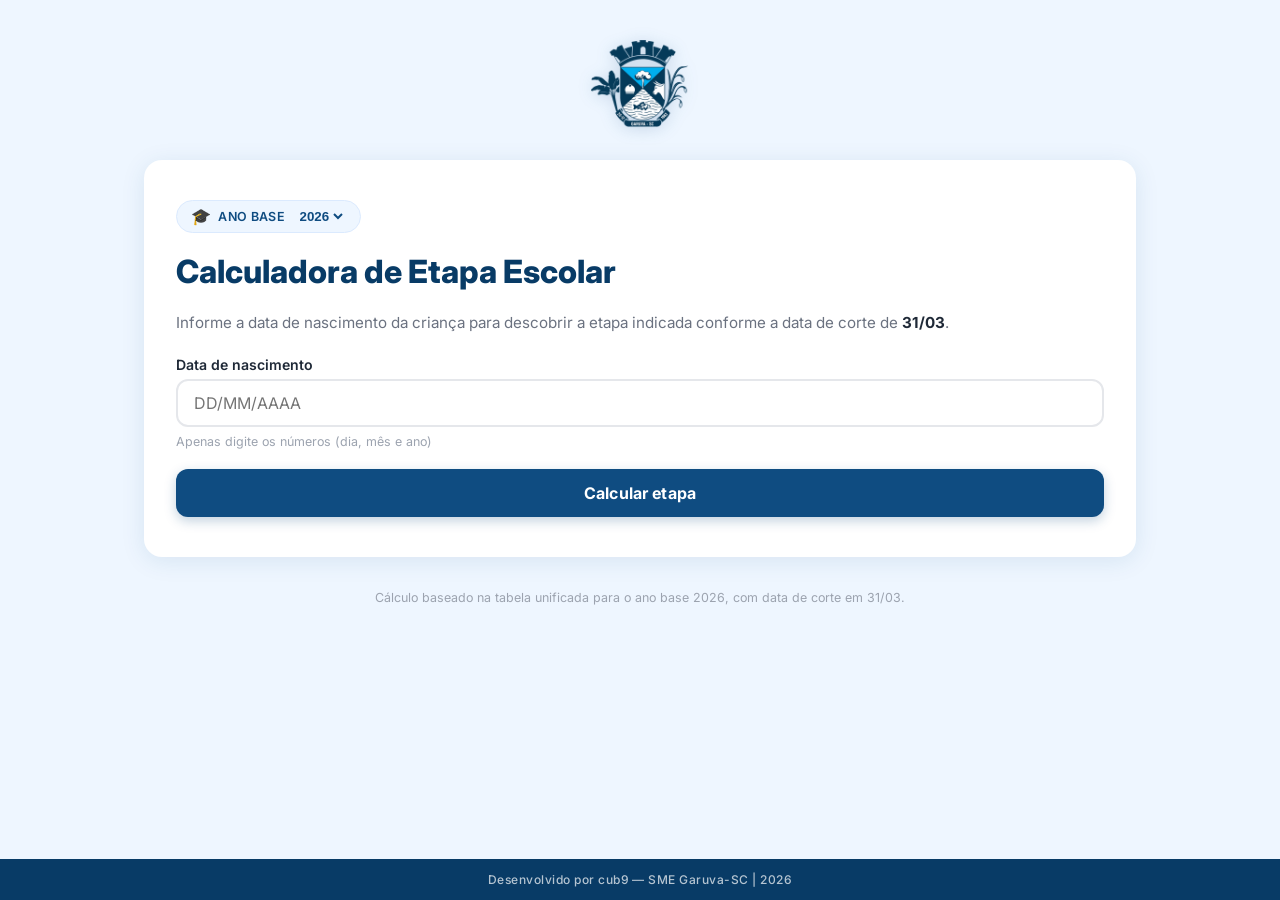
<file: index.html>
<!doctype html>
<html lang="pt-BR">
  <head>
    <meta charset="UTF-8" />
    <meta name="viewport" content="width=device-width, initial-scale=1.0" />
    <meta
      name="description"
      content="Calculadora de Etapa Escolar — descubra em qual etapa uma criança deve estar com base na data de nascimento e na data de corte de 31/03."
    />
    <title>Calculadora de Etapa Escolar</title>
    <link rel="preconnect" href="https://fonts.googleapis.com" />
    <link rel="preconnect" href="https://fonts.gstatic.com" crossorigin />
    <link
      href="https://fonts.googleapis.com/css2?family=Inter:wght@400;500;600;700;800&display=swap"
      rel="stylesheet"
    />
    <script type="module" crossorigin src="./assets/index-Br5SaToU.js"></script>
    <link rel="stylesheet" crossorigin href="./assets/index-C3Ycmyw5.css">
  </head>
  <body>
    <div id="root"></div>
  </body>
</html>
</file>
<file: assets/index-C3Ycmyw5.css>
:root{--blue-900: #083B66;--blue-700: #0F4C81;--blue-500: #1F6FBF;--blue-100: #DBEAFE;--blue-50: #EEF6FF;--text-900: #1F2937;--text-500: #6B7280;--text-400: #9CA3AF;--gray-200: #E5E7EB;--white: #FFFFFF;--success: #0F4C81;--radius-md: 12px;--radius-lg: 18px;--shadow-card: 0 4px 24px rgba(15, 76, 129, .1);--shadow-btn: 0 4px 12px rgba(15, 76, 129, .25);--transition: .2s ease;--font: "Inter", system-ui, sans-serif;--max-w: 1024px}#root{height:100%;min-height:100vh;min-height:100dvh;display:flex;flex-direction:column;margin:0;padding:0}*,*:before,*:after{box-sizing:border-box;margin:0;padding:0}html{scroll-behavior:smooth;overflow-x:hidden;width:100%;height:100%}body{font-family:var(--font);background:var(--blue-50);color:var(--text-900);min-height:100vh;min-height:100dvh;display:flex;flex-direction:column;margin:0;padding:0;overflow-x:hidden;width:100%}.page{width:100%;max-width:var(--max-w);margin:0 auto;padding:2rem 1rem;flex-direction:column;gap:2rem;flex:1 0 auto}.logo-wrapper{display:flex;justify-content:center;padding-top:.5rem}.logo-prefeitura{width:100px;height:auto;filter:drop-shadow(0 2px 8px rgba(15,76,129,.2))}.card{background:var(--white);border-radius:var(--radius-lg);box-shadow:var(--shadow-card);padding:2.5rem 2rem;display:flex;flex-direction:column;gap:1.25rem;margin-top:2rem;margin-bottom:2rem}.badge{display:inline-flex;align-items:center;gap:.4rem;background:var(--blue-50);color:var(--blue-700);font-size:.78rem;font-weight:600;letter-spacing:.03em;text-transform:uppercase;padding:.35rem .9rem;border-radius:999px;border:1px solid var(--blue-100);width:fit-content}.badge-icon{font-size:1rem}.title{font-size:clamp(1.5rem,4vw,2rem);font-weight:800;color:var(--blue-900);line-height:1.2}.subtitle{color:var(--text-500);font-size:.95rem;line-height:1.6}.subtitle strong{color:var(--text-900)}.form-group{display:flex;flex-direction:column;gap:.4rem}.label{font-size:.88rem;font-weight:600;color:var(--text-900)}.input{width:100%;padding:.75rem 1rem;border:2px solid var(--gray-200);border-radius:var(--radius-md);font-size:1rem;font-family:var(--font);color:var(--text-900);background:var(--white);transition:border-color var(--transition),box-shadow var(--transition);outline:none}.input:focus{border-color:var(--blue-500);box-shadow:0 0 0 3px #1f6fbf2e}.input::-webkit-calendar-picker-indicator{cursor:pointer}.input-hint{font-size:.78rem;color:var(--text-400)}.alert-error{background:#fff1f2;color:#be123c;border:1px solid #FECDD3;border-radius:var(--radius-md);padding:.75rem 1rem;font-size:.9rem;display:flex;align-items:center;gap:.5rem}.btn-primary{width:100%;padding:.9rem 1.5rem;background:var(--blue-700);color:var(--white);font-size:1rem;font-weight:700;font-family:var(--font);border:none;border-radius:var(--radius-md);cursor:pointer;transition:background var(--transition),box-shadow var(--transition),transform var(--transition);box-shadow:var(--shadow-btn);letter-spacing:.01em}.btn-primary:hover:not(:disabled){background:var(--blue-900);transform:translateY(-1px);box-shadow:0 6px 18px #0f4c8152}.btn-primary:active:not(:disabled){transform:translateY(0)}.btn-primary:disabled{opacity:.65;cursor:not-allowed}.btn-loading{display:flex;align-items:center;justify-content:center;gap:.6rem}.spinner{width:16px;height:16px;border:2px solid rgba(255,255,255,.4);border-top-color:#fff;border-radius:50%;animation:spin .7s linear infinite;display:inline-block}@keyframes spin{to{transform:rotate(360deg)}}.result-card{border-radius:var(--radius-md);padding:1.5rem;animation:fadeSlideIn .35s ease}@keyframes fadeSlideIn{0%{opacity:0;transform:translateY(10px)}to{opacity:1;transform:translateY(0)}}.result-found{background:var(--blue-50);border:2px solid var(--blue-100)}.result-not-found{background:#fff7ed;border:2px solid #FED7AA}.result-header{display:flex;align-items:center;gap:.6rem;margin-bottom:.75rem}.result-icon{font-size:1.25rem}.result-label{font-size:.8rem;font-weight:700;letter-spacing:.06em;text-transform:uppercase;color:var(--blue-700)}.result-header-error{margin-bottom:0}.result-message{font-size:.95rem;color:#9a3412;line-height:1.5}.result-turma{font-size:clamp(1.6rem,5vw,2.2rem);font-weight:800;color:var(--blue-900);margin-bottom:1rem;line-height:1.1}.result-grid{display:grid;grid-template-columns:1fr 1fr;gap:.75rem}.result-item{background:var(--white);border-radius:10px;padding:.8rem 1rem;display:flex;flex-direction:column;gap:.2rem;border:1px solid var(--blue-100)}.result-item-full{grid-column:1 / -1}.result-item-label{font-size:.73rem;font-weight:600;letter-spacing:.04em;text-transform:uppercase;color:var(--blue-500)}.result-item-value{font-size:1rem;font-weight:700;color:var(--text-900)}.table-section{background:var(--white);border-radius:var(--radius-lg);box-shadow:var(--shadow-card);overflow:hidden}.accordion-toggle{width:100%;display:flex;align-items:center;justify-content:space-between;padding:1.5rem 2rem;background:none;border:none;cursor:pointer;text-align:left;gap:1rem}.accordion-toggle:hover{background:var(--blue-50)}.table-title{font-size:1.15rem;font-weight:700;color:var(--blue-900);margin:0}.accordion-icon{font-size:.8rem;color:var(--blue-700);transition:transform .3s ease;flex-shrink:0}.accordion-icon--open{transform:rotate(180deg)}.accordion-body{max-height:0;overflow:hidden;transition:max-height .45s ease,padding .3s ease;padding:0 2rem}.accordion-body--open{max-height:3000px;padding:0 2rem 1.75rem}.table-wrap{overflow-x:auto;-webkit-overflow-scrolling:touch}.ref-table{width:100%;border-collapse:collapse;font-size:.9rem}.ref-table thead tr{background:var(--blue-700);color:var(--white)}.ref-table th{padding:.75rem 1rem;text-align:left;font-weight:600;font-size:.82rem;letter-spacing:.04em;text-transform:uppercase;white-space:nowrap}.ref-table th:first-child{border-radius:8px 0 0 8px}.ref-table th:last-child{border-radius:0 8px 8px 0}.ref-table tbody tr{border-bottom:1px solid var(--gray-200);transition:background var(--transition)}.ref-table tbody tr:last-child{border-bottom:none}.ref-table tbody tr:hover{background:var(--blue-50)}.ref-table td{padding:.7rem 1rem;color:var(--text-900);vertical-align:middle}.turma-cell{font-weight:600;color:var(--blue-700)}.row-highlight{background:var(--blue-50)!important;outline:2px solid var(--blue-500);outline-offset:-2px}.row-highlight td{color:var(--blue-900)}.calc-note{text-align:center;font-size:.78rem;color:var(--text-400);padding:0 .5rem 1.5rem;line-height:1.5}.footer{width:100%;margin-top:auto;background:var(--blue-900);color:#ffffffb3;text-align:center;font-size:.75rem;font-weight:500;letter-spacing:.04em;padding:.9rem 1rem;line-height:1;flex-shrink:0}@media (max-width: 480px){body{padding:1.25rem 0 0}.card{padding:1.75rem 1.25rem}.table-section{padding:1.5rem 1rem}.result-grid{grid-template-columns:1fr}.result-item-full{grid-column:auto}.ref-table{min-width:0}.ref-table,.ref-table thead,.ref-table tbody,.ref-table th,.ref-table td,.ref-table tr{display:block}.ref-table thead tr{display:none}.ref-table tbody tr{margin-bottom:1rem;border:1px solid var(--gray-200);border-radius:var(--radius-md);overflow:hidden}.ref-table td{display:flex;justify-content:space-between;align-items:center;padding:.6rem 1rem;border-bottom:1px solid var(--gray-200);font-size:.88rem}.ref-table td:last-child{border-bottom:none}.ref-table td:before{content:attr(data-label);font-weight:600;color:var(--text-500);font-size:.78rem;text-transform:uppercase;letter-spacing:.04em;margin-right:1rem;flex-shrink:0}.row-highlight{outline:2px solid var(--blue-500)}}
</file>
